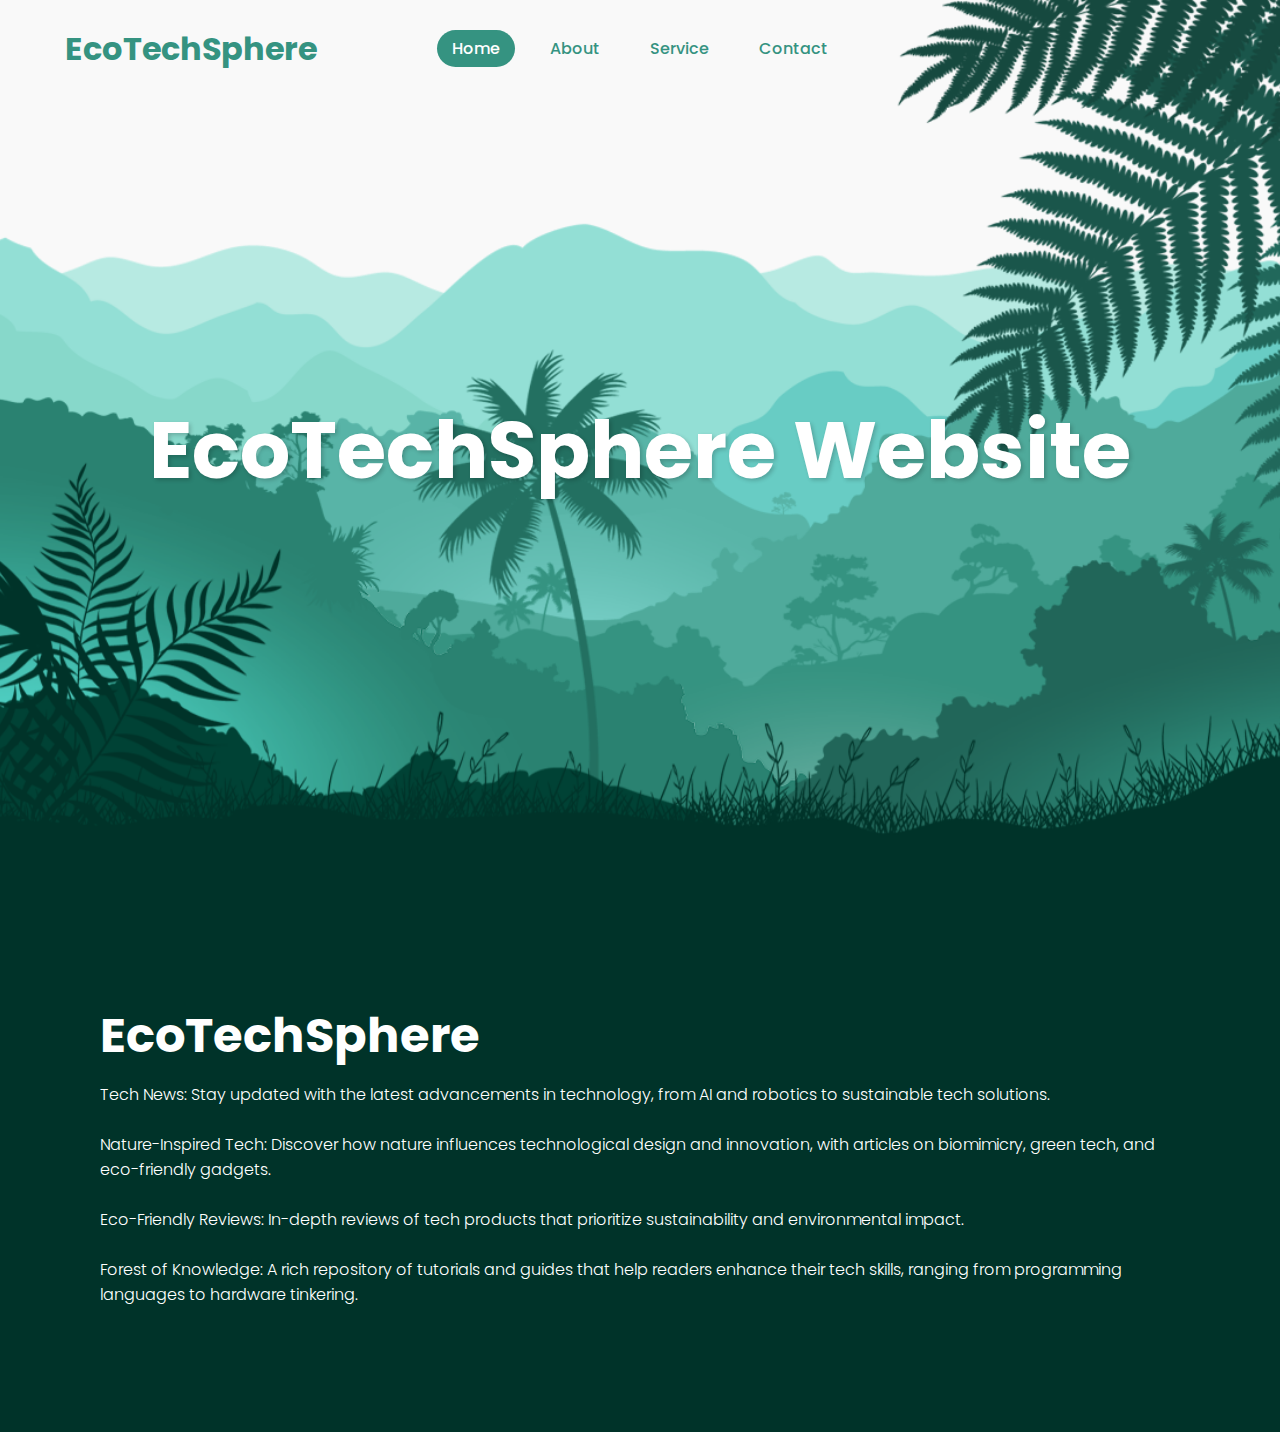
<file: index.html>
<!DOCTYPE html>
<html lang="en">
<head>
    <meta charset="UTF-8">
    <meta http-equiv="X-UA-Compatible" content="edge">
    <meta name="viewport" content="width=device-width, initial-scale=1.0">
    <link rel="stylesheet" href="style.css"> 
    <link rel="shortcut icon" type="x-icon" href=EcoTechSphere.png>
    <title>EcoTechSphere</title>
</head>
<body>
    <header>
        <h2 class="logo">EcoTechSphere</h2>
        <nav class="navigation">
            <a href="Home.html" class="active">Home</a>
            <a href="About.html">About</a>
            <a href="Service.html">Service</a>
            <a href="Contact.html">Contact</a>
        </nav>
    </header>
    <section class="parallax">
        <img src="hill1.png" id="hill1" alt="hill1">
        <img src="hill2.png" id="hill2" alt="hill2">
        <img src="hill3.png" id="hill3" alt="hill3">
        <img src="hill4.png" id="hill4" alt="hill4">
        <img src="hill5.png" id="hill5" alt="hill5">
        <img src="tree.png" id="tree" alt="tree">
        <h2 id="text">EcoTechSphere Website</h2>
        <img src="leaf.png" id="leaf" alt="leaf">
        <img src="plant.png" id="plant" alt="plant">
    </section>
    <section class="sec">
        <h2>EcoTechSphere</h2>
        <p>
            Tech News: Stay updated with the latest advancements in technology, from AI and robotics to sustainable tech solutions.<br><br>
            Nature-Inspired Tech: Discover how nature influences technological design and innovation, with articles on biomimicry, green tech, and eco-friendly gadgets.<br><br>
            Eco-Friendly Reviews: In-depth reviews of tech products that prioritize sustainability and environmental impact.<br><br>
            Forest of Knowledge: A rich repository of tutorials and guides that help readers enhance their tech skills, ranging from programming languages to hardware tinkering.<br><br>
        </p>
    </section>
    <script src="script.js"></script>
</body>
</html>
</file>
<file: style.css>
@import url('https://fonts.googleapis.com/css2?family=Poppins:wght@300;400;500;600;700;800;900&display=swap');

* {
    margin: 0;
    padding: 0;
    box-sizing: border-box;
    font-family: 'Poppins', sans-serif;
}

body {
    background: #f9f9f9;
    min-height: 100vh;
}

header {
    position: absolute;
    top: 0;
    left: 0;
    width: 100%;
    padding: 30px 100px;
    display: flex;
    justify-content: center;
    align-items: center;
    z-index: 100;
}

.logo {
    font-size: 2em;
    color: #359381;
    padding: 6px 15px;
    pointer-events: none;
    position: absolute;
    left: 50px;
}

.navigation {
    display: flex;
}

.navigation a {
    text-decoration: none;
    color: #359381;
    padding: 6px 15px;
    border-radius: 20px;
    margin: 0 10px;
    font-weight: 500;
}

.navigation a:hover,
.navigation a.active {
    background-color: #359381; 
    color: white;
}

.parallax {
    position: relative;
    display: flex;
    justify-content: center;
    align-items: center;
    height: 100vh;
    text-align: center;
    overflow: hidden;
}

#text {
    position: relative;
    font-size: 5em;
    color: white;
    text-shadow: 2px 2px 4px rgba(0, 0, 0, 0.2);
    z-index: 1;
}

.parallax img {
    position: absolute;
    top: 0;
    left: 0;
    width: 100%;
    height: 100%;
    object-fit: cover;
    pointer-events: none;
    z-index: 0;
}

.sec {
    position: relative;
    background: #003329;
    padding: 100px;
}

.sec h2 {
    font-size: 3em;
    color: white;
    margin-bottom: 10px;
}

.sec p {
    font-size: 1em;
    color: white;
    font-weight: 300;
}
#about {
    color: white;
}

#about h2 {
    color: white;
}

#about ul {
    list-style-type: disc;
    margin-left: 20px;
    color: white;
}

#about ul li {
    color: white;
    margin-bottom: 10px;
}
</file>
